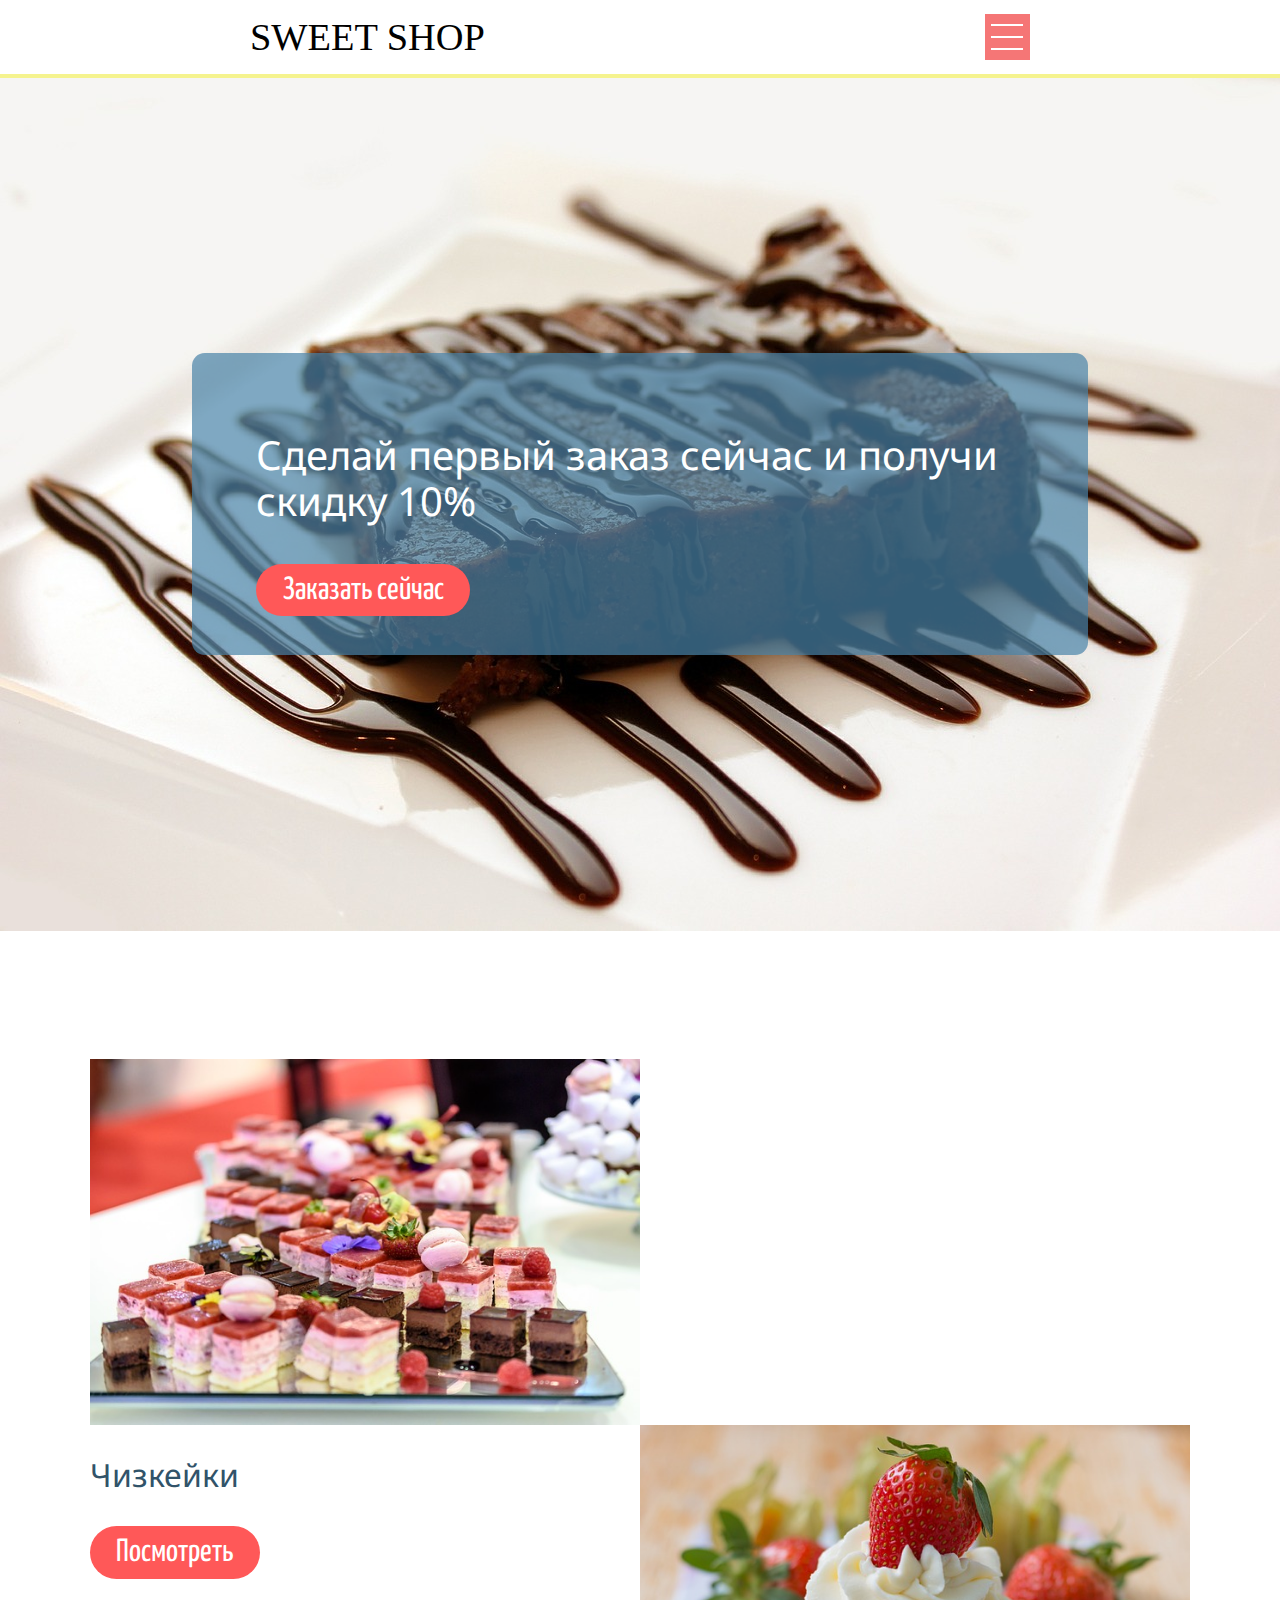
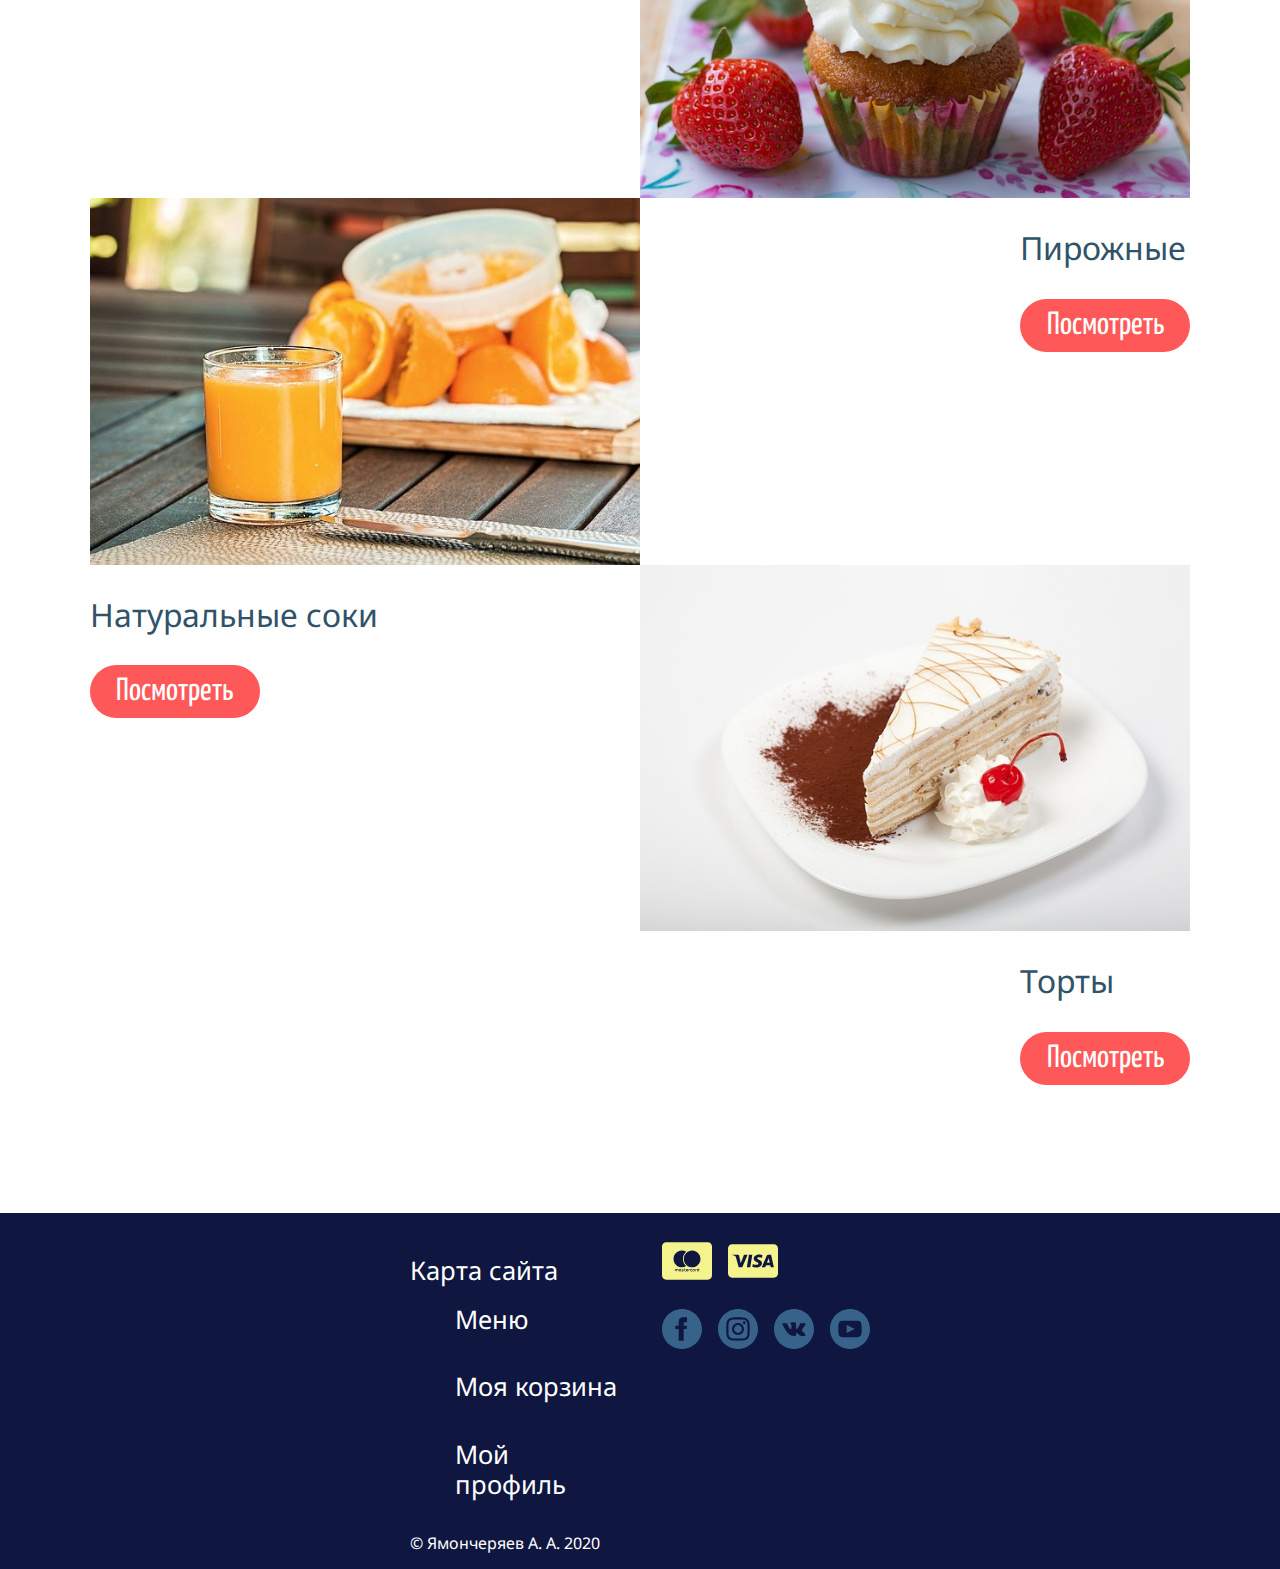
<file: index.html>
<!DOCTYPE html>
<html lang="en">
<head>
    <meta charset="UTF-8">
    <title>Sweet Shop</title>
    <link rel="stylesheet" href="css/normalize.css" type="text/css">
    <link rel="stylesheet" href="css/style.css" type="text/css">
    <link rel="stylesheet" href="css/main.css" type="text/css">
    <meta name='viewport' content='width=device-width,initial-scale=1'/>
    <meta content='true' name='HandheldFriendly'/>
    <meta content='width' name='MobileOptimized'/>
    <meta content='yes' name='apple-mobile-web-app-capable'/>
</head>
<body>
<div class="wrapper">
    <header class="header_layout">
        <a class="page_title" href="index.html">SWEET SHOP</a>
        <input id="toggle_btn" class="checkbox" type="checkbox"/>
        <label id="checkbox_btn" class="is_clickable" for="toggle_btn">
            <span id="bar1"></span>
            <span id="bar2"></span>
            <span id="bar3"></span>
        </label>
        <nav id="header_menu" class="drop_down_list">
            <a class="list_item" href="products.html">Меню</a>
            <a class="list_item" href="basket.html">Моя корзина</a>
            <a class="list_item" href="profile.html">Мой профиль</a>
        </nav>
    </header>

    <main id="main">
        <section id="offer" class="content_layout">
            <img class="image" src="img/brownie.jpg" alt="">
            <div class="offer">
                <p>Сделай первый заказ сейчас
                    и получи скидку 10%</p>
                <a class="button is_clickable" href="products.html">Заказать сейчас</a>
            </div>
        </section>

        <section id="products" class="content_layout content">
            <div class="product_item1">
                <img class="image" src="img/menu/cheese-cakes.jpg" alt="">
            </div>
            <div class="product_item2">
                <div class="link">
                    <p>Чизкейки</p>
                    <a class="button is_clickable" href="products.html#cheesecakes">Посмотреть</a>
                </div>
                <img class="image" src="img/menu/cupcakes.jpg" alt="">
            </div>
            <div class="product_item3">
                <img class="image" src="img/menu/orange-juice.jpg" alt="">
                <div class="link">
                    <p>Пирожные</p>
                    <a class="button is_clickable" href="products.html#pastries">Посмотреть</a>
                </div>
            </div>
            <div class="product_item4">
                <div class="link">
                    <p>Натуральные соки</p>
                    <a class="button is_clickable" href="products.html#juices">Посмотреть</a></div>
                <img class="image" src="img/menu/cream-cake.jpg" alt="">
            </div>
            <div class="product_item5">
                <div class="link">
                    <p>Торты</p>
                    <a class="button is_clickable" href="products.html#cakes">Посмотреть</a>
                </div>
            </div>
        </section>
    </main>
</div>
<div class="footer_layout">
    <div>
        <footer>
            <div id="site_map_container">
                <input id="site_map" class="checkbox" type="checkbox"/>
                <label class="checkbox_title" for="site_map">
                    <span>Карта сайта</span>
                </label>
                <ul id="footer_menu" class="drop_down_list">
                    <li><a class="list_item" href="products.html">Меню</a></li>
                    <li><a class="list_item" href="basket.html">Моя корзина</a></li>
                    <li><a class="list_item" href="profile.html">Мой профиль</a></li>
                </ul>
            </div>
            <div id="icons_container">
                <div id="payment_icons">
                    <img src="img/icons/icon-payment1.svg" alt="">
                    <img src="img/icons/icon-payment.svg" alt="">
                </div>
                <div id="social_media">
                    <img src="img/icons/icon-facebook.svg" alt="">
                    <img src="img/icons/icon-instagram.svg" alt="">
                    <img src="img/icons/icon-vk.svg" alt="">
                    <img src="img/icons/icon-youtube.svg" alt="">
                </div>
            </div>
        </footer>
        <div id="copyright">
            <p>© Ямончеряев А. А. 2020</p>
        </div>
    </div>
</div>
</body>
</html>
</file>
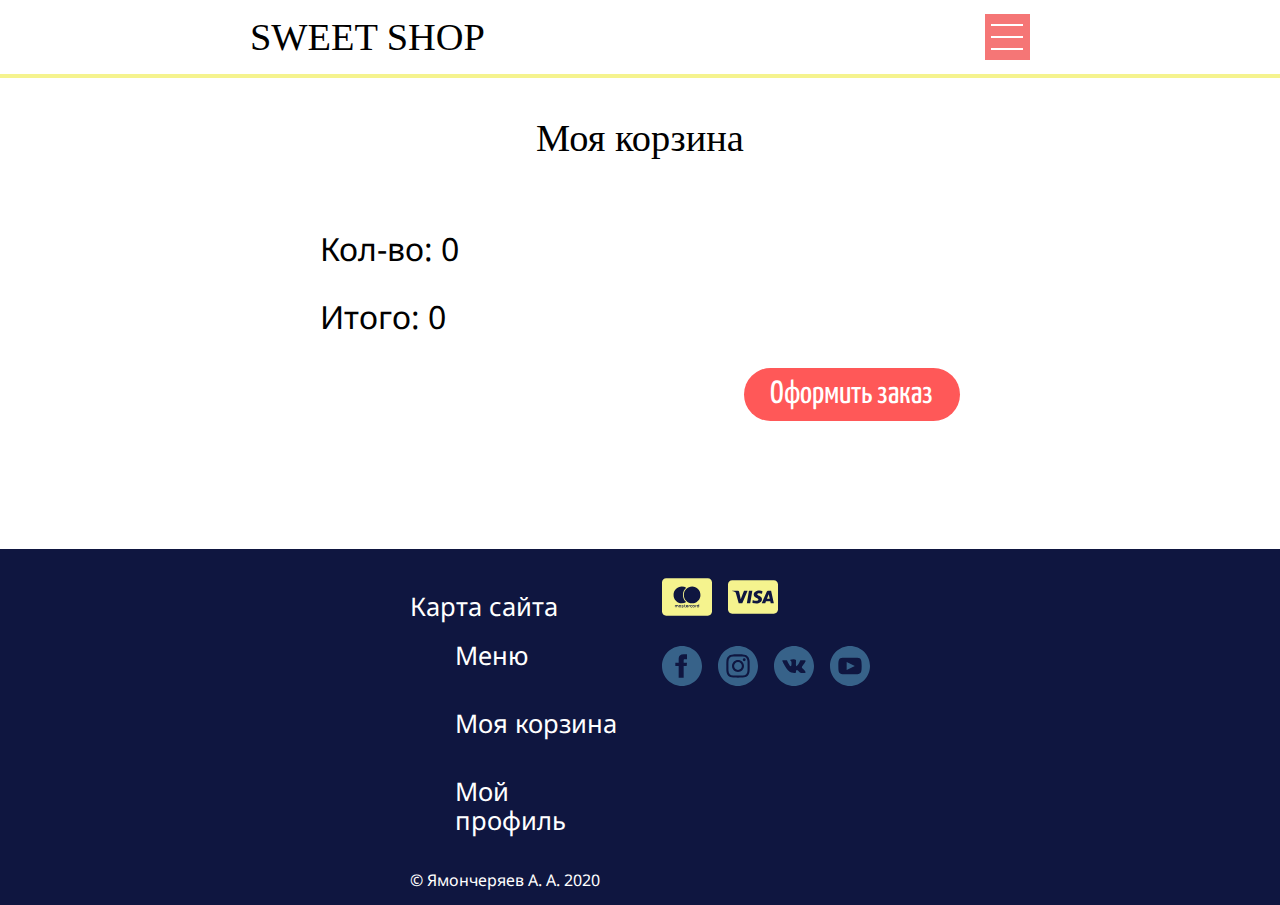
<file: basket.html>
<!DOCTYPE html>
<html lang="en">
<head>
    <meta charset="UTF-8">
    <title>Моя корзина</title>
    <link rel="stylesheet" href="css/normalize.css" type="text/css">
    <link rel="stylesheet" href="css/style.css" type="text/css">
    <link rel="stylesheet" href="css/basket.css" type="text/css">
    <script src="js/app.js"></script>
    <meta name='viewport' content='width=device-width,initial-scale=1'/>
    <meta content='true' name='HandheldFriendly'/>
    <meta content='width' name='MobileOptimized'/>
    <meta content='yes' name='apple-mobile-web-app-capable'/>
</head>
<body>
<div class="wrapper">
    <header class="header_layout">
        <a class="page_title" href="index.html">SWEET SHOP</a>
        <input id="toggle_btn" class="checkbox" type="checkbox"/>
        <label id="checkbox_btn" class="is_clickable" for="toggle_btn">
            <span id="bar1"></span>
            <span id="bar2"></span>
            <span id="bar3"></span>
        </label>
        <nav id="header_menu" class="drop_down_list">
            <a class="list_item" href="products.html">Меню</a>
            <a class="list_item" href="basket.html">Моя корзина</a>
            <a class="list_item" href="profile.html">Мой профиль</a>
        </nav>
    </header>

    <main id="main">
        <p class="page_title">Моя корзина</p>
        <section id="basket" class="content_layout">
            <div id="chosen_products">
                <div id="product_card">
                    <a href="product_card.html?product_line_id=0&product_name_id=0">
                        <img id="product_image" src="img/menu/cream-cake.jpg" class="image" alt="">
                    </a>
                    <div id="description">
                        <img id="cancel" src="img/icons/cancel.svg" alt="" onclick="cancel(this)">
                        <p id="product_name">Сметанник</p>
                        <div>
                            <div id="quantity">
                                <p>Кол-во:</p>
                                <div>
                                    <img id="plus" src="img/icons/add_circle.svg" alt="1000" onclick="plus(this)">
                                    <span>1</span>
                                    <img id="minus" src="img/icons/remove_circle.svg" alt="1000" onclick="minus(this)">
                                </div>
                            </div>
                        </div>
                    </div>
                </div>
            </div>
        </section>
        <section id="ordering_layout" class="content_layout">
            <div id="ordering">
                <div>
                    <p id="num">Кол-во: 0</p>
                    <p id="sum">Итого: 0</p>
                </div>
                <a class="button is_clickable" onclick="clearBasket()">Оформить заказ</a>
            </div>
        </section>
    </main>
</div>
<div class="footer_layout">
    <div>
        <footer>
            <div id="site_map_container">
                <input id="site_map" class="checkbox" type="checkbox"/>
                <label class="checkbox_title" for="site_map">
                    <span>Карта сайта</span>
                </label>
                <ul id="footer_menu" class="drop_down_list">
                    <li><a class="list_item" href="products.html">Меню</a></li>
                    <li><a class="list_item" href="basket.html">Моя корзина</a></li>
                    <li><a class="list_item" href="profile.html">Мой профиль</a></li>
                </ul>
            </div>
            <div id="icons_container">
                <div id="payment_icons">
                    <img src="img/icons/icon-payment1.svg" alt="">
                    <img src="img/icons/icon-payment.svg" alt="">
                </div>
                <div id="social_media">
                    <img src="img/icons/icon-facebook.svg" alt="">
                    <img src="img/icons/icon-instagram.svg" alt="">
                    <img src="img/icons/icon-vk.svg" alt="">
                    <img src="img/icons/icon-youtube.svg" alt="">
                </div>
            </div>
        </footer>
        <div id="copyright">
            <p>© Ямончеряев А. А. 2020</p>
        </div>
    </div>
</div>
</body>

<script>
    fill_basket()
    setFooter()
</script>
</html>
</file>
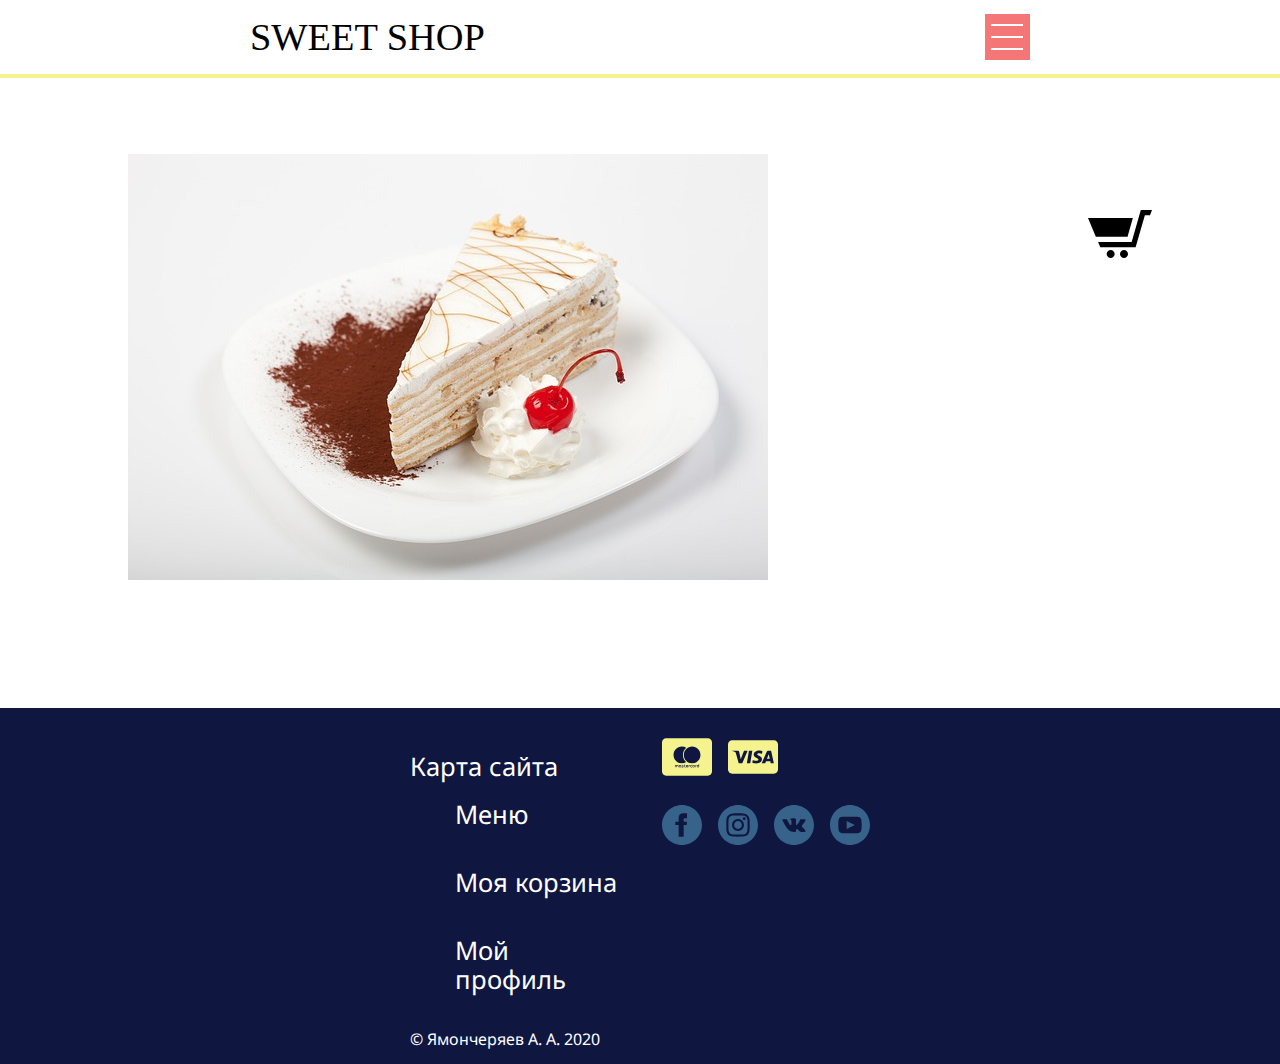
<file: product_card.html>
<!DOCTYPE html>
<html lang="en">
<head>
    <meta charset="UTF-8">
    <title></title>
    <link rel="stylesheet" href="css/normalize.css" type="text/css">
    <link rel="stylesheet" href="css/style.css" type="text/css">
    <link rel="stylesheet" href="css/product_card.css" type="text/css">
    <meta name='viewport' content='width=device-width,initial-scale=1'/>
    <meta content='true' name='HandheldFriendly'/>
    <meta content='width' name='MobileOptimized'/>
    <meta content='yes' name='apple-mobile-web-app-capable'/>
    <script src="js/app.js"></script>
</head>
<div class="wrapper">
<header class="header_layout">
    <a class="page_title" href="index.html">SWEET SHOP</a>
    <input id="toggle_btn" class="checkbox" type="checkbox"/>
    <label id="checkbox_btn" class="is_clickable" for="toggle_btn">
        <span id="bar1"></span>
        <span id="bar2"></span>
        <span id="bar3"></span>
    </label>
    <nav id="header_menu" class="drop_down_list">
        <a class="list_item" href="products.html">Меню</a>
        <a class="list_item" href="basket.html">Моя корзина</a>
        <a class="list_item" href="profile.html">Мой профиль</a>
    </nav>
</header>
<main id="main">
    <p class="page_title"></p>
    <section id="products_content" class="content_layout">
        <div id="product_card">
            <img id="product_image" src="img/menu/cream-cake.jpg" class="image" alt="">
            <div id="description">
                <p id="product_name"></p>
                <p id="kbju"></p>
                <div>
                    <p id="price"></p>
                    <img src="img/icons/icon-shopping-cart.svg" onclick="addToBasket(this)" alt="">
                </div>
            </div>
        </div>
    </section>
</main>
</div>

<div class="footer_layout">
    <div>
        <footer>
            <div id="site_map_container">
                <input id="site_map" class="checkbox" type="checkbox"/>
                <label class="checkbox_title" for="site_map">
                    <span>Карта сайта</span>
                </label>
                <ul id="footer_menu" class="drop_down_list">
                    <li><a class="list_item" href="products.html">Меню</a></li>
                    <li><a class="list_item" href="basket.html">Моя корзина</a></li>
                    <li><a class="list_item" href="profile.html">Мой профиль</a></li>
                </ul>
            </div>
            <div id="icons_container">
                <div id="payment_icons">
                    <img src="img/icons/icon-payment1.svg" alt="">
                    <img src="img/icons/icon-payment.svg" alt="">
                </div>
                <div id="social_media">
                    <img src="img/icons/icon-facebook.svg" alt="">
                    <img src="img/icons/icon-instagram.svg" alt="">
                    <img src="img/icons/icon-vk.svg" alt="">
                    <img src="img/icons/icon-youtube.svg" alt="">
                </div>
            </div>
        </footer>
        <div id="copyright">
            <p>© Ямончеряев А. А. 2020</p>
        </div>
    </div>
</div>
<script>
    openProductCard()
    setFooter()
</script>

</body>
</html>
</file>
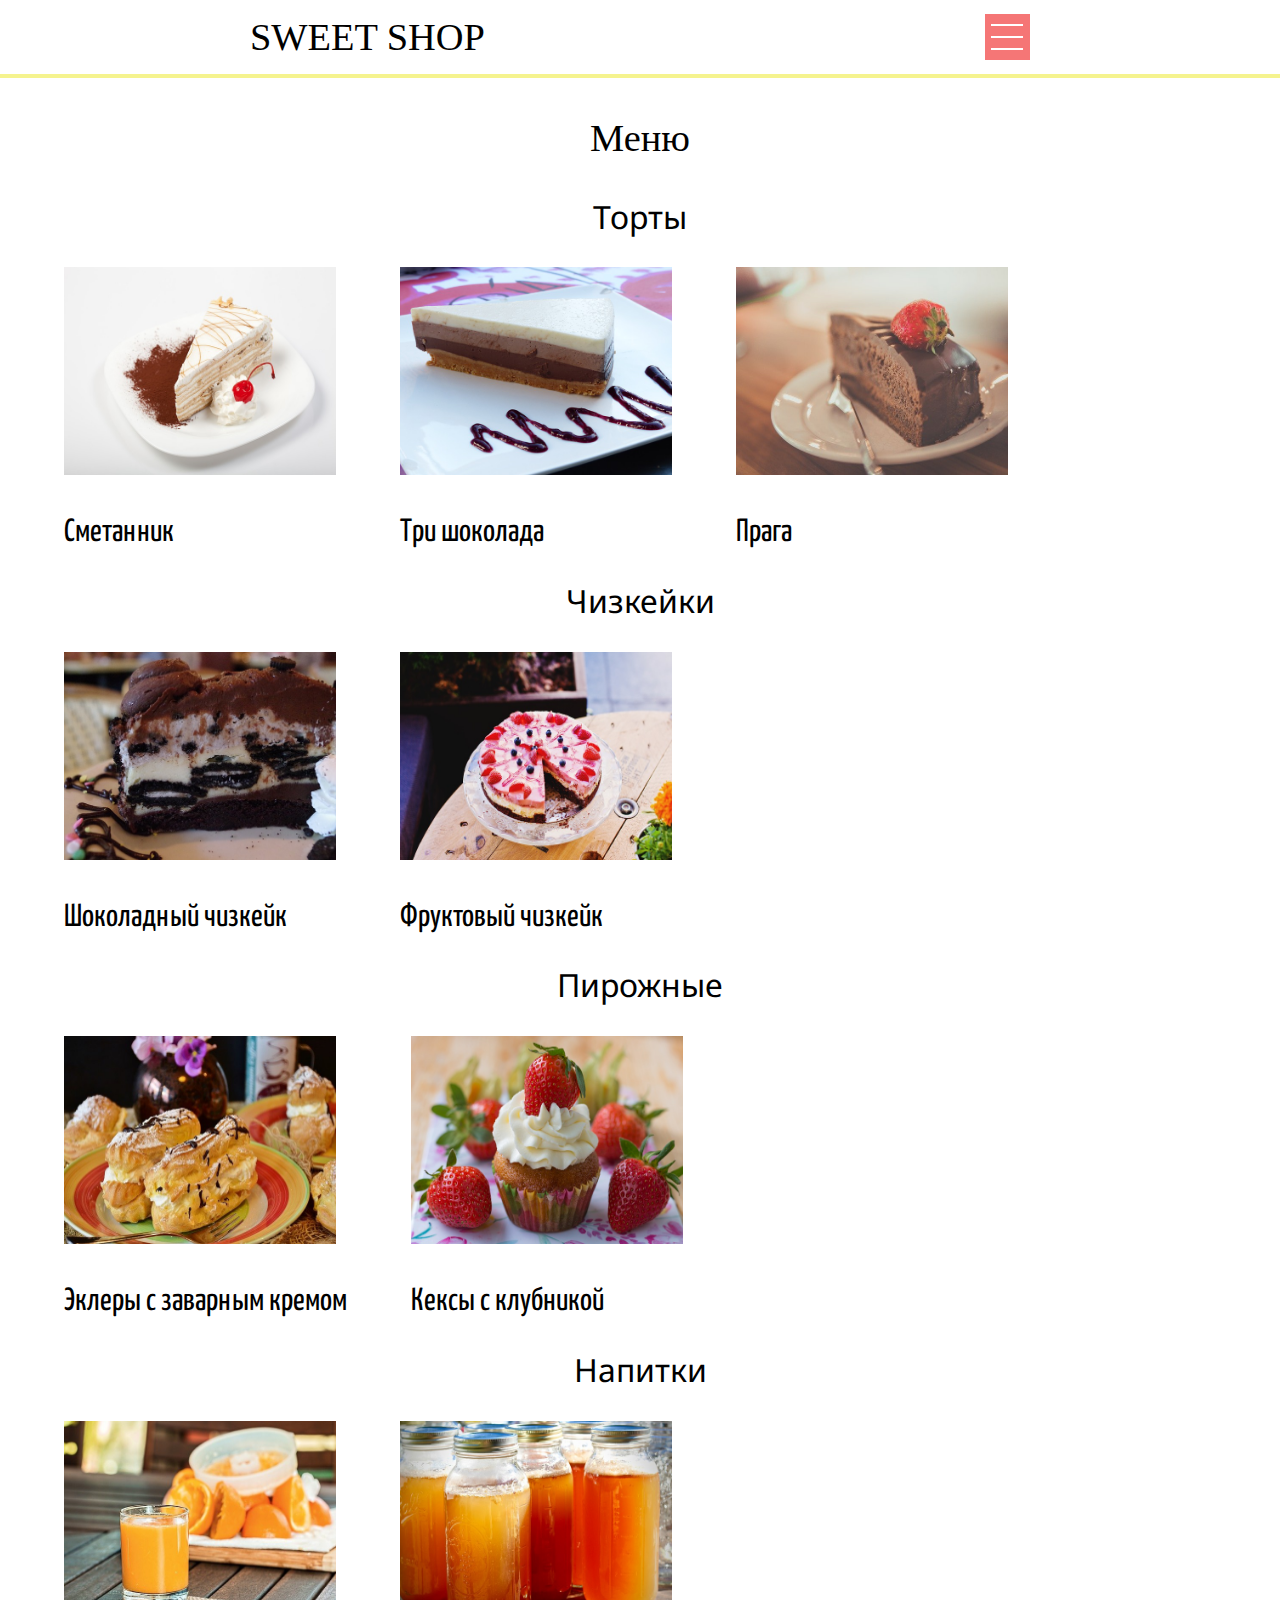
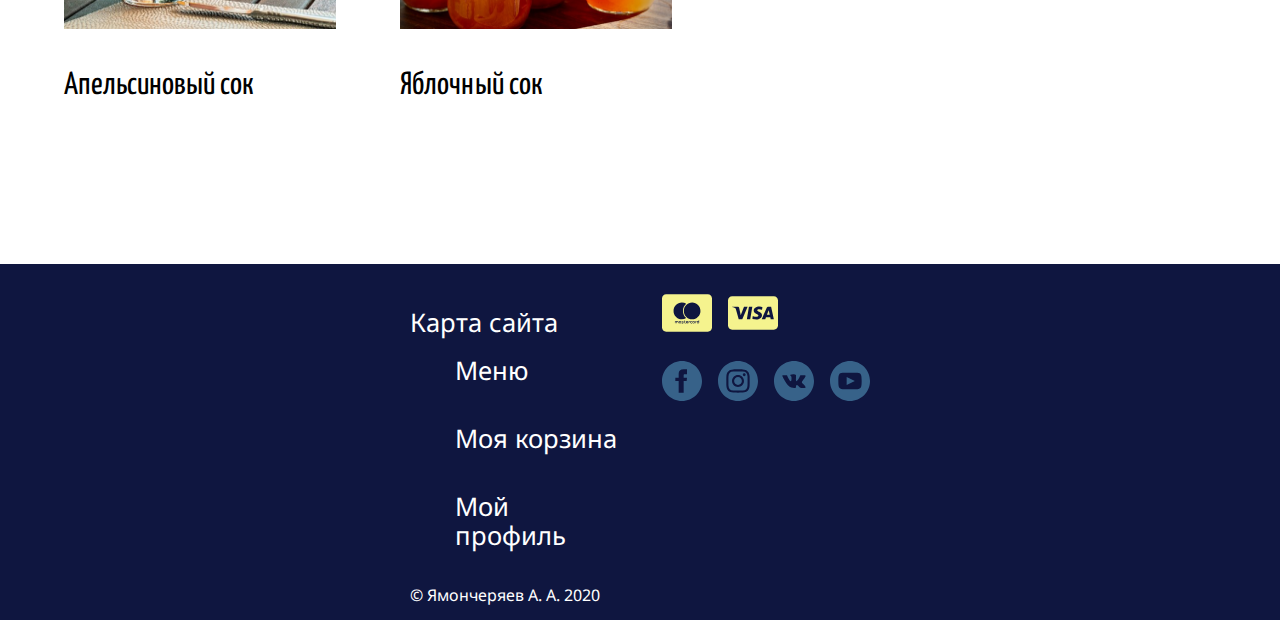
<file: products.html>
<!DOCTYPE html>
<html lang="en">
<head>
    <meta charset="UTF-8">
    <title>Меню</title>
    <link rel="stylesheet" href="css/normalize.css" type="text/css">
    <link rel="stylesheet" href="css/style.css" type="text/css">
    <link rel="stylesheet" href="css/products.css" type="text/css">
    <meta name='viewport' content='width=device-width'/>
    <meta content='true' name='HandheldFriendly'/>
    <meta content='width' name='MobileOptimized'/>
    <meta content='yes' name='apple-mobile-web-app-capable'/>

    <script src="js/app.js"></script>
</head>
<body>
<div class="wrapper">
    <header class="header_layout">
        <a class="page_title" href="index.html">SWEET SHOP</a>
        <input id="toggle_btn" class="checkbox" type="checkbox"/>
        <label id="checkbox_btn" class="is_clickable" for="toggle_btn">
            <span id="bar1"></span>
            <span id="bar2"></span>
            <span id="bar3"></span>
        </label>
        <nav id="header_menu" class="drop_down_list">
            <a class="list_item" href="products.html">Меню</a>
            <a class="list_item" href="basket.html">Моя корзина</a>
            <a class="list_item" href="profile.html">Мой профиль</a>
        </nav>
    </header>
    <main id="main">
        <p class="page_title">Меню</p>
        <section id="products_content" class="content_layout">
            <a id="product_line_name" href="#cakes">Торты</a>
            <div id="product_line">
                <a href="product_card.html?product_line_id=0&product_name_id=0" id="product_card" class="is_clickable">
                    <img id="product_image" src="img/menu/cream-cake.jpg" class="image" alt="Сметанник">
                    <p id="product_name">Сметанник</p>
                </a>
            </div>
        </section>
    </main>
</div>
<div class="footer_layout">
    <div>
        <footer>
            <div id="site_map_container">
                <input id="site_map" class="checkbox" type="checkbox"/>
                <label class="checkbox_title" for="site_map">
                    <span>Карта сайта</span>
                </label>
                <ul id="footer_menu" class="drop_down_list">
                    <li><a class="list_item" href="products.html">Меню</a></li>
                    <li><a class="list_item" href="basket.html">Моя корзина</a></li>
                    <li><a class="list_item" href="profile.html">Мой профиль</a></li>
                </ul>
            </div>
            <div id="icons_container">
                <div id="payment_icons">
                    <img src="img/icons/icon-payment1.svg" alt="">
                    <img src="img/icons/icon-payment.svg" alt="">
                </div>
                <div id="social_media">
                    <img src="img/icons/icon-facebook.svg" alt="">
                    <img src="img/icons/icon-instagram.svg" alt="">
                    <img src="img/icons/icon-vk.svg" alt="">
                    <img src="img/icons/icon-youtube.svg" alt="">
                </div>
            </div>
        </footer>
        <div id="copyright">
            <p>© Ямончеряев А. А. 2020</p>
        </div>
    </div>
</div>
<script>
    fill_menu()
    setFooter()
    load()
</script>
</body>
</html>
</file>
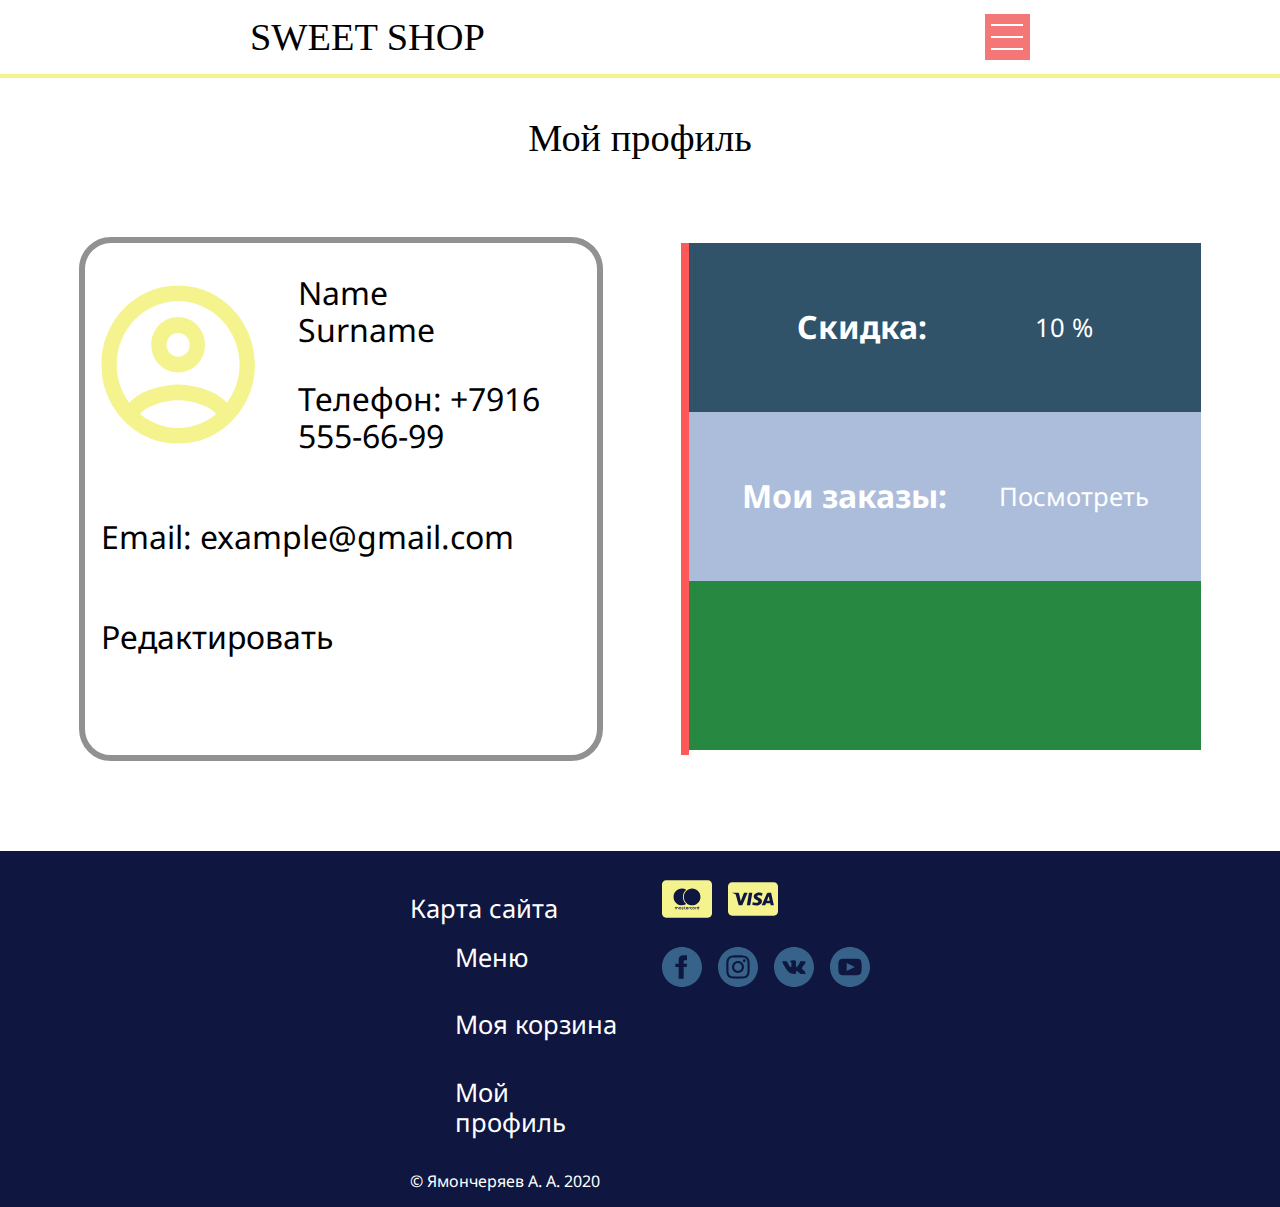
<file: profile.html>
<!DOCTYPE html>
<html lang="en">
<head>
    <meta charset="UTF-8">
    <title>Мой профиль</title>
    <link rel="stylesheet" href="css/normalize.css" type="text/css">
    <link rel="stylesheet" href="css/style.css" type="text/css">
    <link rel="stylesheet" href="css/profile.css">
    <script src="js/app.js"></script>
    <meta name='viewport' content='width=device-width,initial-scale=1'/>
    <meta content='true' name='HandheldFriendly'/>
    <meta content='width' name='MobileOptimized'/>
    <meta content='yes' name='apple-mobile-web-app-capable'/>
</head>
<body>
<div class="wrapper">
    <header class="header_layout">
        <a class="page_title" href="index.html">SWEET SHOP</a>
        <input id="toggle_btn" class="checkbox" type="checkbox"/>
        <label id="checkbox_btn" class="is_clickable" for="toggle_btn">
            <span id="bar1"></span>
            <span id="bar2"></span>
            <span id="bar3"></span>
        </label>
        <nav id="header_menu" class="drop_down_list">
            <a class="list_item" href="products.html">Меню</a>
            <a class="list_item" href="basket.html">Моя корзина</a>
            <a class="list_item" href="profile.html">Мой профиль</a>
        </nav>
    </header>

    <main id="main">
        <p class="page_title">Мой профиль</p>
        <section id="profile_settings" class="content_layout">
            <div id="user_settings">
                <div id="description">
                    <img src="img/icons/icon-person.svg">
                    <div>
                        <p>Name<br>Surname</p>
                        <p>Телефон: +7916 555-66-99</p>
                    </div>
                </div><p>Email: example@gmail.com</p>
                <p>Редактировать</p>
            </div>
            <div id="additional_inf">
                <p id="discount"><strong>Скидка:</strong>10 %</p>
                <p id="orders"><strong>Мои заказы:</strong>Посмотреть</p>
                <p id="empty_line"></p>
            </div>
        </section>
    </main>
</div>
<div class="footer_layout">
    <div>
        <footer>
            <div id="site_map_container">
                <input id="site_map" class="checkbox" type="checkbox"/>
                <label class="checkbox_title" for="site_map">
                    <span>Карта сайта</span>
                </label>
                <ul id="footer_menu" class="drop_down_list">
                    <li><a class="list_item" href="products.html">Меню</a></li>
                    <li><a class="list_item" href="basket.html">Моя корзина</a></li>
                    <li><a class="list_item" href="profile.html">Мой профиль</a></li>
                </ul>
            </div>
            <div id="icons_container">
                <div id="payment_icons">
                    <img src="img/icons/icon-payment1.svg" alt="">
                    <img src="img/icons/icon-payment.svg" alt="">
                </div>
                <div id="social_media">
                    <img src="img/icons/icon-facebook.svg" alt="">
                    <img src="img/icons/icon-instagram.svg" alt="">
                    <img src="img/icons/icon-vk.svg" alt="">
                    <img src="img/icons/icon-youtube.svg" alt="">
                </div>
            </div>
        </footer>
        <div id="copyright">
            <p>© Ямончеряев А. А. 2020</p>
        </div>
    </div>
</div>
<script>
    setFooter()
</script>
</body>
</html>
</file>
<file: css/style.css>
@import url('https://fonts.googleapis.com/css2?family=Noto+Sans&family=Noto+Serif&family=Yanone+Kaffeesatz&display=swap');
/**
 * General styles
 _____________________________________________________________
 */

html {
    height: 100%;
}

@media screen and (min-width: 768px) {
    html {
        font-size: 32px;
    }

    .button {
        font-size: 1rem;
    }
}

@media screen and (max-width: 767px) {
    html {
        font-size: 28px;
    }

    .button {
        font-size: 1rem;
    }
}

@media screen and (max-width: 360px) {
    html {
        font-size: 18px;
    }

    .button {
        font-size: 0.75rem;
    }
}

.content {
    padding-left: 7%;
    padding-right: 7%;
}

p {
    font-family: "Noto Sans";
}

.page_title {
    position: relative;
    font-family: Noto_Serif;
    align-self: center;
    font-size: 1.2rem;
    text-decoration: none;
    color: black;
}

.wrapper{
    height: 100%;
}

body {
    display: flex;
    flex-direction: column;
    height: 100%;
}

main {
    display: flex;
    flex-direction: column;
    height: 100%;
}

.content_layout {
    display: flex;
    flex-direction: column;
    align-items: center;
    position: relative;
    height: max-content;
    margin-bottom: 4rem;
}


.image {
    max-height: fit-content;
    max-width: min-content;
    align-self: center;
    position: relative;
}

ul {
    list-style: none;
    margin-block-end: 0;
    margin-block-start: 0;
    padding-inline-start: 1em;
}

.button {
    font-family: "Yanone Kaffeesatz";
    background-color: #ff5858;
    width: max-content;
    padding: 0.25rem 0.83rem;
    border-radius: 1.25rem;
    border-color: #F57676;
    text-align: center;
    text-decoration: none;
    display: inline-block;
    color: white;
}

.is_clickable {
    cursor: pointer;
}

.button:hover {
    background-color: #F57676;
}

li, .list_item {
    display: block;
    height: min-content;
    font-family: "Noto Sans";
    font-size: 0.8rem;
    padding: 0.3rem;
    text-decoration: none;
}

/**
 * Styles for drop-down lists
 * --------------------------
 */
.checkbox_title {
    display: flex;
    align-items: center;
    width: 100%;
    justify-content: space-between;
    font-family: "Noto Sans";
}

.checkbox {
    opacity: 0;
    position: absolute;
}

.checkbox:checked ~ .drop_down_list {
    display: block;
}

.drop_down_list {
    display: none;
    height: fit-content;
    list-style: none;
}


/**
 * Header styles
 _____________________________________________________________
 */
.header_layout {
    position: relative;
    display: inline-flex;
    width: 100%;
    height: 2.3rem;
    min-height: fit-content;
    background: white;
    top: 0;
    border-bottom: 0.125rem solid #F5F38E;
    justify-content: space-around;
    align-items: center;
    z-index: 1;
}

#checkbox_btn {
    max-height: inherit;
    display: flex;
    flex-direction: column;
    justify-content: space-evenly;
    align-items: center;
    background: #F57676;
    width: 1.42rem;
    height: 1.42rem;
    transition: all 0.25s ease-in-out;
}

#bar1, #bar2, #bar3 {
    transition: all 0.25s ease-in-out;
    background: white;
    display: block;
    width: 70%;
    height: 2px;
}

#toggle_btn:checked ~ #checkbox_btn {
    z-index: 100;
}

#toggle_btn:checked ~ #checkbox_btn > #bar1 {
    right: 0;
    transform: translateX(0.15rem) rotate(45deg);
    transform-origin: 15%;
    width: 106%;
}

#toggle_btn:checked ~ #checkbox_btn > #bar2 {
    right: 0;
    transform: rotate(0);
    background-color: transparent;
}

#toggle_btn:checked ~ #checkbox_btn > #bar3 {
    right: 0;
    transform: translateX(0.15rem) rotate(-45deg);
    transform-origin: 15%;
    width: 106%;
}

#toggle_btn:checked ~ #header_menu {
    display: flex;
    flex-direction: column;
    justify-content: flex-start;
}

#header_menu {
    position: absolute;
    background-color: #F5F38E;
    width: 30%;
    right: 10%;
    top: 2.4rem;
    padding: 1rem;
}

#header_menu .list_item {
    color: #36351F;
}

#header_menu .list_item:hover {
    background-color: #268841;
    color: white;
}

/**
 * Footer styles
 * _____________________________________________________________
 */
.footer_layout {
    position: relative;
    display: flex;
    align-items: flex-start;
    justify-content: space-evenly;
    width: 100%;
    height: fit-content;
    background-color: #0F1640;
    color: white;
    font-size: 0.8rem;
}

@media screen and (max-width: 1080px) {
    footer {
        flex-direction: column;
        justify-content: flex-start;
        padding-top: 0.42rem;
    }

    #payment_icons, #social_media {
        display: flex;
        align-items: flex-start;
        justify-content: flex-start;
        margin-top: 0.42rem;
        margin-left: -0.5rem;
    }

    .footer_layout {
        flex-direction: column;
        align-items: center;
    }
}

@media screen and (min-width: 1080px) {
    footer {
        justify-content: space-between;
    }

    .checkbox_title > object {
        display: none;
    }

    #footer_menu ~ .checkbox_title {
        pointer-events: none;
    }

    #footer_menu {
        display: block;
    }

    #payment_icons, #social_media {
        display: flex;
        margin-top: 0.42rem;
        justify-content: flex-start;
    }

    .footer_layout {
        flex-direction: column;
        align-items: center;
    }
}

footer {
    max-height: 100%;
    max-width: 100%;
    display: flex;
    align-items: baseline;
    flex: 0 0 auto;
    position: relative;
}

#footer_menu {
    position: relative;
    width: 85%;
    color: white;
}

#footer_menu .list_item {
    color: white;
}

#footer_menu .list_item:hover {
    background-color: #315369;
}

#site_map:checked ~ .checkbox_title object {
    transform: rotate(180deg);
}

#social_media > img,
#payment_icons > img {
    padding-top: 0.5rem;
    padding-left: 0.5rem;
}

#copyright {
    font-family: "Noto Sans";
    font-size: 0.5rem;
}
</file>
<file: css/main.css>
#offer img {
    width: 100%;
    left: 0;
}

#products img {
    width: 50%;
}

main {
    display: flex;
    flex-direction: column;
    position: relative;
    justify-content: flex-start;
    height: 100%;
}

#offer {
    max-height: fit-content;
    max-width: max-content;
    align-self: center;
    justify-content: center;
}

.offer {
    font-family: "Noto Sans";
    align-self: center;
    font-size: 1rem;
    color: white;
    padding: 3% 5%;
    position: absolute;
    width: 60%;
    border-radius: 0.4rem;
    background-color: rgba(72, 131, 168, 0.7);
}

#products {
    position: relative;
    color: #315369;
    font-family: "Yanone Kaffeesatz";
}

#products > div {
    width: 100%;
    display: flex;
}

#products > .product_item2, .product_item3, .product_item4 {
    justify-content: space-between;
}

#products .product_item5 {
    justify-content: flex-end;
}

#products .product_item {
    justify-content: flex-start;
}

#link > p {
    width: max-content;
}

@media screen and (max-width: 360px){
    .offer > p {
        font-size: 0.75rem;
    }

    #products {
        font-size: 0.75rem;
    }
}

@media screen and (min-width: 361px) and (max-width: 1079px){
    .offer > p {
        font-size: 0.8rem;
    }

    #products {
        font-size: 0.8rem;
    }
}

@media screen and (min-width: 1080px){
    .offer > p {
        font-size: 1.25rem;
    }

    #products {
        font-size: 1rem;
    }

}

html {
    height: initial;
}
</file>
<file: css/basket.css>
#basket {
    display: none;
    height: 100%;
    margin-bottom: 0rem;
}

main {
    height: 100%;
}

.chosen_products {
    width: 70%;
}

#product_card {
    display: flex;
    width: 100%;
    justify-content: center;
    margin-bottom: 5%;
}

#product_image {
    width: 9.5rem;
}

#product_name {
    font-size: 0.75rem;
}

#product_card a {
    display: flex;
    justify-content: center;
    align-items: center;
    width: fit-content;
    height: fit-content;
}

#description {
    width: 60%;
    display: flex;
    height: 80%;
    flex-direction: column;
    margin-left: 5%;
}

#quantity {
    display: flex;
    font-size: 0.8rem;
}

#quantity, #product_name {
    margin: 0 0 5% 0;
}

#quantity div {
    width: 80%;
    display: flex;
    align-items: center;
    justify-content: space-between;
}

#quantity img, #cancel {
    width: 1.25rem;
    height: 1.25rem;
}

#cancel {
    align-self: flex-end;
}

#ordering_layout {
    width: 100%;
}

#ordering {
    display: flex;
    width: 50%;
    flex-direction: column;
}

#ordering div {
    align-self: flex-start;
}

#ordering .button {
    align-self: flex-end;
}

@media screen and (max-width: 767px){

    #product_name,
    #quantity p {
        font-size: 0.6rem;
    }

    #description {
        margin-left: 5%;
    }

    #quantity div{
        width: 80%;
    }

    #ordering {
        width: 80%;
    }

    #product_image {
        width: 7rem;
    }

    #description input, #description label {
        width: 0.5rem;
        height: 0.5rem;
    }
}
</file>
<file: css/product_card.css>
#product_card {
    width: 100%;
    display: flex;
    align-self: center;
    justify-content: space-evenly;
}

#description a {
    color: black;
    font-size: 0.8rem;
    font-family: "Yanone Kaffeesatz";
}

#description {
    width: 20%;
}

#description div {
    display: flex;
    align-items: center;
    justify-content: space-between;
}

#product_image {
    width: 70%;
}

#price {
    font-size: 1rem;
}

#product_name {
    font-family: "Yanone Kaffeesatz";
    font-size: 1.5rem;
}

#kbju {
    font-size: 0.75rem;
}

#description img {
    width: 2rem;
    height: 2rem;
}
@media screen and (max-width: 1080px){
    #product_card {
        flex-direction: column;
        align-self: center;
    }

    #description {
        width: 60%;
        justify-content: flex-start;
        margin-left: 5%;
        padding-left: 5%;
        padding-right: 5%;
    }

    #description img {
        margin-left: 1rem;
        width: 2rem;
        height: 2rem;
    }

    #description {
        justify-content: flex-start;
        margin-left: 5%;
        padding-left: 12%;
        padding-right: 5%;
    }

}
</file>
<file: css/products.css>
.wrapper > main {
    height: max-content;
}

#products_content > a {
    align-self: center;
    text-decoration: none;
    cursor: default;
    color: black;
    font-family: "Noto Sans";
    margin-bottom: 1rem;
}

#product_line {
    display: flex;
    width: 100%;
    height: fit-content;
    flex-flow: row wrap;
    justify-content: flex-start;
    font-family: "Noto Sans";
}

#product_line > a{
    cursor: pointer;
}

#product_line_name {
    font-size: 1rem;
}

#product_name {
    font-family: "Yanone Kaffeesatz";
    font-size: 1rem;
}

#product_card {
    width: fit-content;
    text-decoration: none;
    color: black;
    margin-left: 5%;
}

#product_card div {
    width: 7.5rem;
    display: flex;
    align-items: center;
    justify-content: space-between;
}

#product_image {
    width: 8.5rem;
    height: 6.5rem;
    max-height: 6.5rem;
}

@media screen and (max-width: 560px) and (orientation: portrait){
    #product_image {
        height: initial;
    }
}

@media screen and (max-width: 560px) and (orientation: portrait){
    #product_card {
        margin: 0;
    }

    #product_line {
        flex-flow: column nowrap;
        align-items: center;
    }
}
</file>
<file: css/profile.css>
#user_settings {
    display: flex;
    flex-direction: column;
    width: 40%;
    height: 16rem;
    border: 0.2rem solid #919191;
    border-radius: 1rem;
}

#additional_inf {
    color: white;
    width: 40%;
    height: 16rem;
    font-size: 0.8rem;
    border-left: 0.25rem solid #ff5858;
}

#description {
    width: 100%;
    display: flex;
    align-items: center;
    justify-content: flex-start;
}

#description img {
    padding-left: 0.5rem;
    width: 5rem;
    height: 5rem;
}

#user_settings p {
    padding: 0 0.5rem;
}

#description div {
    margin-left: 5%;
}

#profile_settings {
    height: 100%;
    width: 100%;
    display: flex;
    flex-direction: row;
    justify-content: space-evenly;
    align-items: center;
    padding: 0;
}

strong {
    font-size: 1rem;
}

#additional_inf > p {
    display: flex;
    align-items: center;
    justify-content: space-evenly;
    height: 33%;
    margin: 0;
}

#discount {
    background-color: #315369;
}

#orders {
    background-color: #ACBDDB;
}

#empty_line {
    background-color: #268841;
}

@media screen and (max-width: 1080px) {
    #profile_settings {
        align-self: center;
        width: 80%;
        flex-direction: column;
        align-items: center;
        font-size: 0.6rem;
    }

    #user_settings {
        width: 80%;
        height: fit-content;
    }

    #additional_inf {
        width: 80%;
        margin-top: 5%;
        font-size: 0.5rem;
        height: 10rem;
    }

    strong {
        font-size: 0.75rem;
    }

}

@media screen and (max-width: 768px) and (orientation: portrait) {
    #description {
        padding-top: 5%;
        flex-direction: column;
    }
}
</file>
